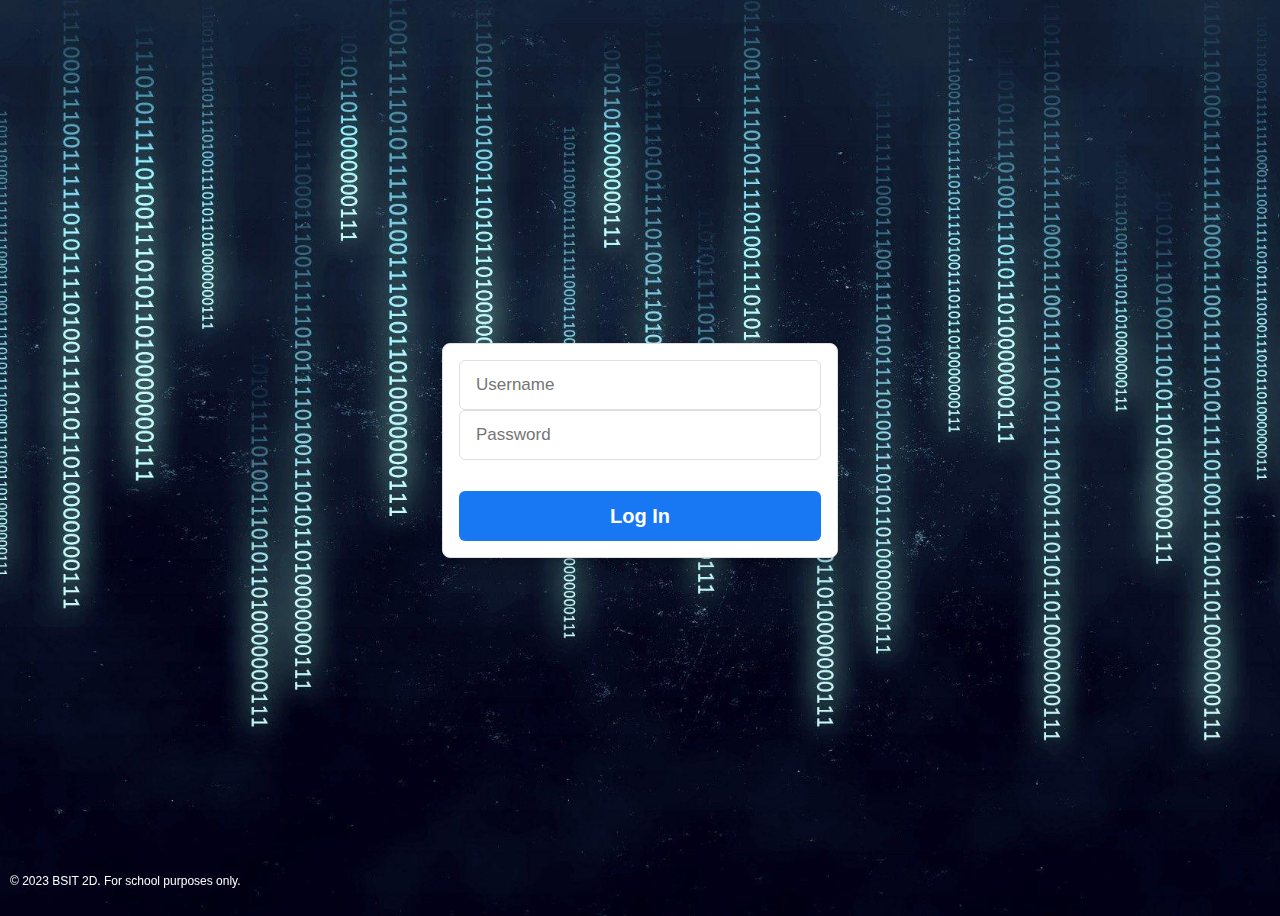
<file: index.html>
<!DOCTYPE html>
<html>
  <head>
    <title>Login</title>
      <link rel="stylesheet" href="./login.css" />
      <meta name="viewport" content="width=device-width, initial-scale=1.0">
  </head>
  
  <body>
      <div class="login-container box-shadow" id="test">
          <form class="mt-[30px]" id="loginForm">
            <div class="form-item">
              <input class="form-control" type="username" placeholder="Username" value="" id="username">
              <input class="form-control" type="password" placeholder="Password" value="" id="password">
              <p class="error-message hidden" id="error">
                Invalid username or password. Please try again. 
              </p>
              </p>
            </div>
            <div class="form-action mt-[15px]">
              <button class="btn-primary text-[20px] font-bold rounded-[6px] w-full">
                Log In
              </button>
            </div>
          </form>
        </div>
        <script src="./login.js"></script>
        <footer>
          <p>&copy; 2023 BSIT 2D. For school purposes only.</p>
        </footer>
  </body>
</html>
</file>
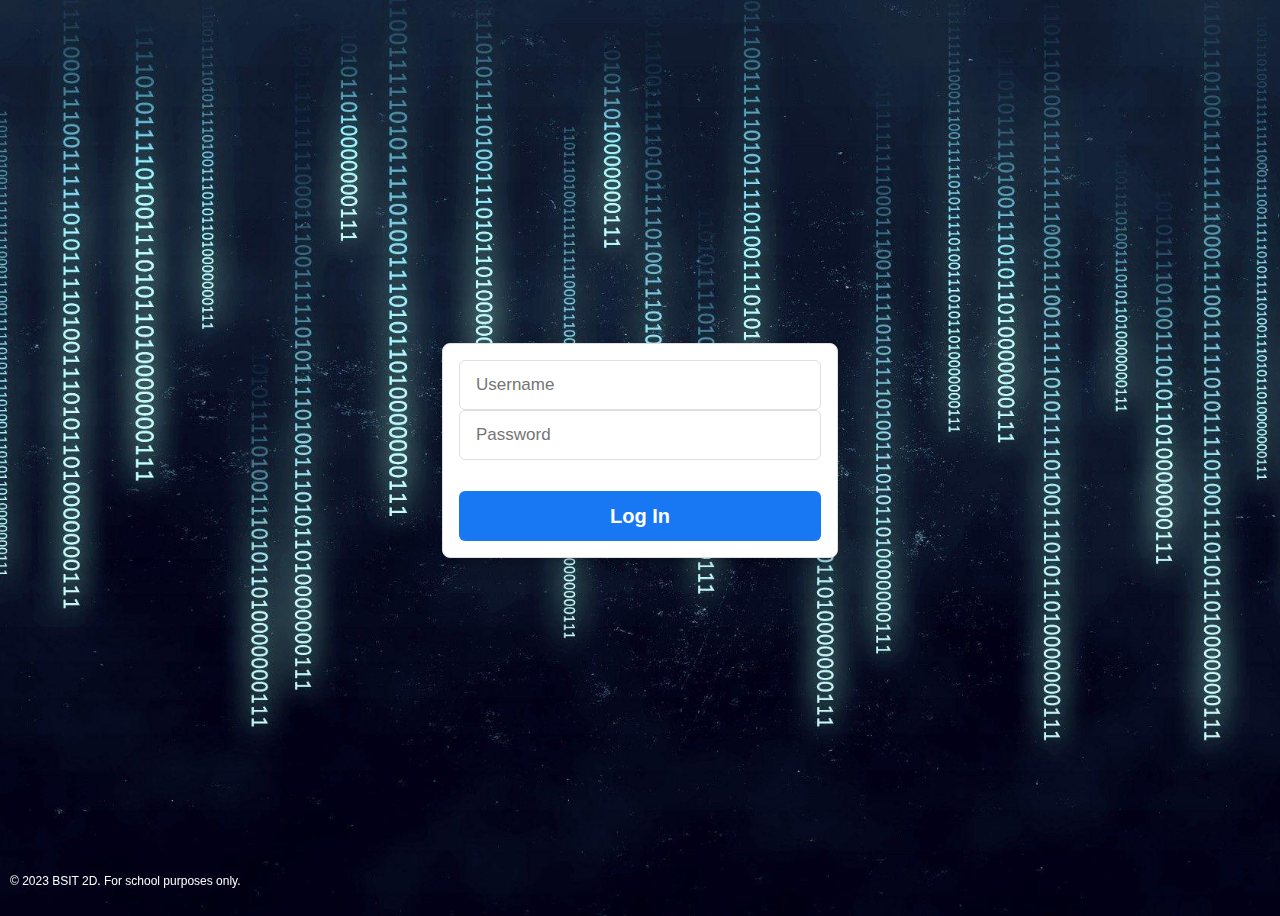
<file: numeral.html>
<!DOCTYPE html>
<html>
<head>
    <meta charset="UTF-8">
    <meta name="viewport" content="width=device-width, initial-scale=1.0">
    <title>Numeral System Converter</title>
    <link rel="stylesheet" href="styles.css">
</head>
<body>
    <div style="text-align: left; width: 100%;">
        <button class="logout" onclick="logout()">Log out</button>
    </div>
    <div id="frame">
        <div id="converterPanel">
            <label for="decimalField">Decimal:</label>
            <input type="text" id="decimalField">
            <label for="binaryField">Binary:</label>
            <input type="text" id="binaryField">
            <label for="octalField">Octal:</label>
            <input type="text" id="octalField">
            <label for="hexField">Hexadecimal:</label>
            <input type="text" id="hexField">
            <div id="numericKeypad">
                <div> </div>
                <button class="converterButton ac" onclick="appendToField('hexField', 'AC')">AC</button>
                <button class="converterButton del" onclick="appendToField('hexField', 'DEL')">DEL</button>
                <button id="F" class="converterButton" onclick="appendToField('hexField', 'F')">F</button>
                <button id="7" class="converterButton" onclick="appendToField('hexField', '7')">7</button>
                <button id="8" class="converterButton" onclick="appendToField('hexField', '8')">8</button>
                <button id="9" class="converterButton" onclick="appendToField('hexField', '9')">9</button>
                <button id="E" class="converterButton" onclick="appendToField('hexField', 'E')">E</button>
                <button id="4" class="converterButton" onclick="appendToField('hexField', '4')">4</button>
                <button id="5" class="converterButton" onclick="appendToField('hexField', '5')">5</button>
                <button id="6" class="converterButton" onclick="appendToField('hexField', '6')">6</button>
                <button id="D" class="converterButton" onclick="appendToField('hexField', 'D')">D</button>
                <button id="1" class="converterButton" onclick="appendToField('hexField', '1')">1</button>
                <button id="2" class="converterButton" onclick="appendToField('hexField', '2')">2</button>
                <button id="3" class="converterButton" onclick="appendToField('hexField', '3')">3</button>
                <button id="C" class="converterButton" onclick="appendToField('hexField', 'C')">C</button>
                <div> </div>
                <button id="0" class="converterButton" onclick="appendToField('hexField', '0')">0</button>
                <button id="A" class="converterButton" onclick="appendToField('hexField', 'A')">A</button>
                <button id="B" class="converterButton" onclick="appendToField('hexField', 'B')">B</button>
            </div>
        </div>
    </div>
    <script src="./login.js"></script>
    <script src="./script.js"></script>
    <footer>
        <p>&copy; 2023 BSIT 2D. For school purposes only.</p>
    </footer>
</body>
</html>
</file>
<file: login.css>
* {
    box-sizing: border-box;
}
body {
    display: flex;
    align-items: center;
    flex-wrap: wrap; 
    justify-content: center;
    min-height: 100vh; 
    font-family: Helvetica, Arial, sans-serif;
}
h1 {
    margin: 0 0 10px; 
}
.error-message {
    font-size: 12px;
    color: red; 
}
#loginForm input {
    border: 1px solid #dddfe2;
    color: #1d2129;
    line-height: 16px;
    vertical-align: middle;
    border-radius: 6px;
    font-size: 17px;
    padding: 14px 16px;
    width: 100%;
}
.login-container {
    border-radius: 8px;
    max-width: 396px;
    width: 100%;
    margin: 0 auto; 
    padding: 50px 16px;
    border: 1px solid #dddfe2;
}
.hidden {
    display: none;
}
.btn-primary {
    background-color: #1877f2;
    border: 0;
    color: #fff;
    width: 100%;
    margin-top: 15px;
    font-size: 20px;
    padding: 10px;
    font-weight: 700;
    border-radius: 6px;
    text-align: center;
    cursor: pointer;
    line-height: 30px;
}

.box-shadow {
    box-shadow: 0 2px 4px rgba(0, 0, 0, 0.1), 0 8px 16px rgba(0, 0, 0, 0.1);
    background-color: #fff;
    border-radius: 8px;
    padding: 16px;
    margin-bottom: 15px;
}

body{
    background-image: url('./login.jpg');
    background-size: cover;
    background-position: center;
    background-repeat: no-repeat;
    background-color: rgba(255, 255, 255, 0.5);
}

footer {
    color: #fff;
    text-align: start;
    margin-left: 20px;
    position: fixed;
    bottom: 0%;
    width: 100%;
    font-size: 12px;
}
</file>
<file: styles.css>
body {
font-family: Helvetica, Arial, sans-serif;
background-color: #f4f4f4;
margin: 0;
min-height: 100vh;
overflow-y: auto; 
display: flex;
align-items: center;
flex-flow: column;
}
* {
    box-sizing: border-box;
}
#frame {
    max-width: 340px;
    background-color: #fff;
    border-radius: 8px;
    box-shadow: 0 0 10px rgba(0, 0, 0, 0.1);
}

#converterPanel {
    width: 100%;
    padding: 20px;
}

label {
    display: block;
    margin-bottom: 5px;
}

input {
    width: 100%;
    padding: 8px;
    margin-bottom: 10px;
    box-sizing: border-box;
}

#numericKeypad {
    display: grid;
    width: 300px;
    height: 260px;
    font-size: 16px;
    grid-template-columns: repeat(4, 1fr);
    gap: 10px;
}

.converterButton {
    width: 100%; 
    padding: 10px;
    border-radius: 4px;
    cursor: pointer;
    background-color: #e5e4e4;
    border-color: #d9d9d9; 
} 

.ac{
    background-color: #ff0000;
    border-color: #ff00009a;
}

.del {
    background-color: #ff7300;
    border-color: #ff7300c9;
}
.converterButton.disable {
    opacity: .5;
    pointer-events: none;
}

.logout {
    border: 0;
    margin: 10px;
    padding: 5px;
    border-radius: 6px;
    cursor: pointer;
    font-size: 20px;
    font-weight: 700;
    background-color: #697a91;
    line-height: 30px;
    text-align: center;
}

body{
    background-image: url('./numeral.jpg');
    background-size: cover;
    background-position: center;
    background-repeat: no-repeat;
    background-color: rgba(255, 255, 255, 0.5);
}

footer {
    color: #fff;
    text-align: start;
    margin-left: 20px;
    position: fixed;
    bottom: 0%;
    width: 100%;
    font-size: 12px;
}
</file>
